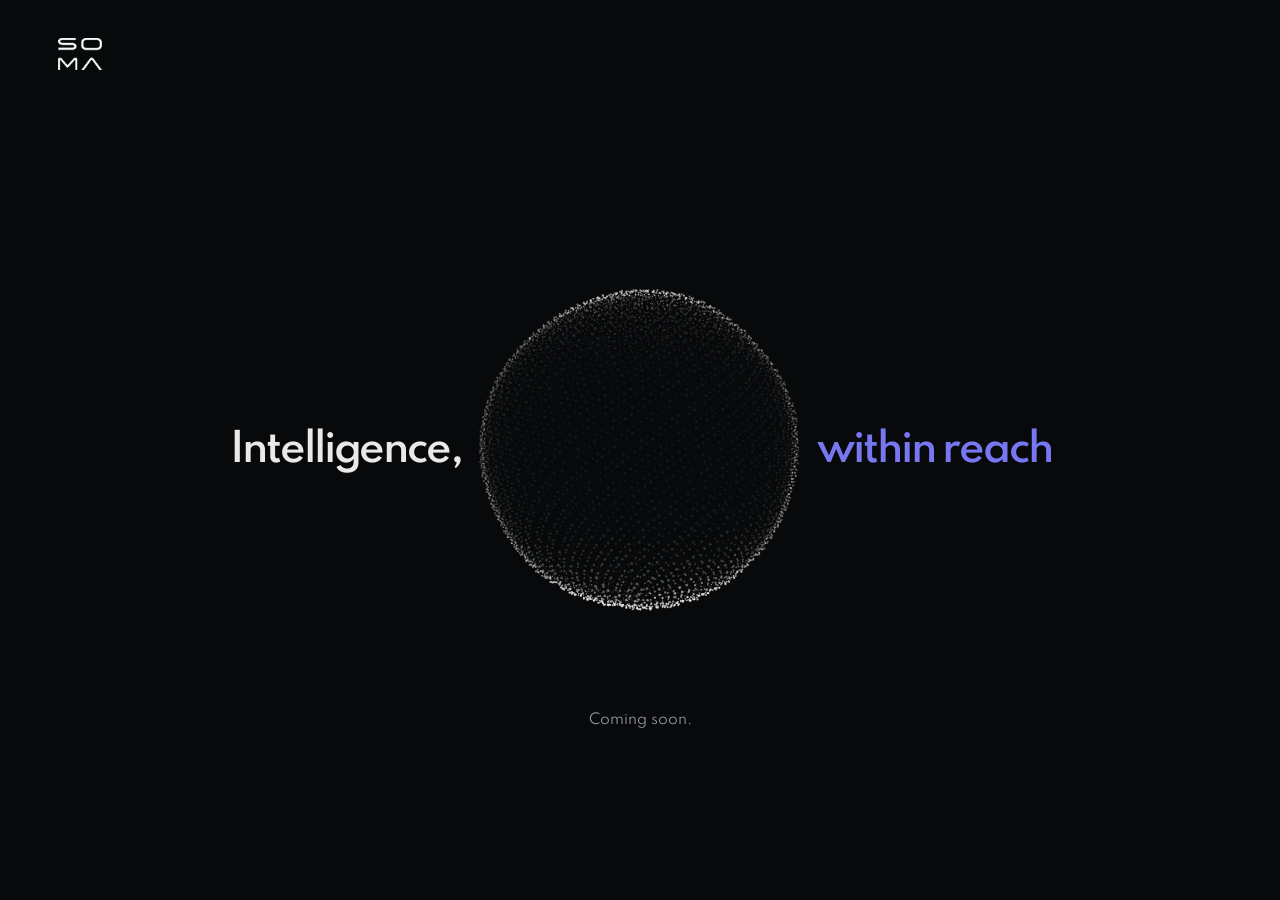
<file: soma-website 2/public/index.html>
<!doctype html><html lang="en"><head><meta charset="utf-8"><meta name="viewport" content="width=device-width,initial-scale=1"><meta name="theme-color" content="#08090a"><title>SomaStacks — Intelligence, within reach</title><link rel="icon" type="image/svg+xml" href="assets/soma-favicon.svg?v=2"><link rel="stylesheet" href="assets/style.css"></head><body><header><img class="logo" src="assets/soma-logo.png" alt="SOMA" width="44" height="32"></header><main aria-label="Interactive white particle sphere"><canvas id="field" aria-label="Move your pointer over the sphere to disturb its surface, or drag to rotate" role="img"></canvas><div class="copy"><h1><span class="title-left">Intelligence,</span> <span class="title-right">within reach</span></h1><p>Coming soon.</p></div></main><script type="module" src="assets/field.js"></script></body></html>
</file>
<file: soma-website 2/public/assets/style.css>
@font-face{font-family:Spartan;src:url(Spartan-400.ttf) format('truetype');font-display:swap}*{box-sizing:border-box}html,body{margin:0;width:100%;height:100%;overflow:hidden;background:#101113;color:#e9e9e7;font-family:Spartan,Arial,sans-serif}header,footer{position:fixed;left:clamp(24px,4.5vw,72px);right:clamp(24px,4.5vw,72px);display:flex;justify-content:space-between;align-items:center;z-index:2;pointer-events:none}header{top:38px;font-size:14px;letter-spacing:.17em}header .label{font-size:11px;letter-spacing:.12em;color:#73777b}footer{bottom:28px;font-size:12px;letter-spacing:.015em;color:#93979b}canvas{display:block;width:100vw;height:100svh;touch-action:none}button{pointer-events:auto;display:grid;place-items:center;width:40px;height:40px;border:1px solid #ffffff15;border-radius:50%;background:transparent;color:#afb3b7;cursor:pointer}button:hover{color:white;border-color:#ffffff55}button:focus-visible{outline:1px solid white;outline-offset:5px}button svg{fill:none;stroke:currentColor;stroke-width:1.2;stroke-linecap:round}@media(max-width:600px){header{top:26px}header .label{font-size:10px}footer{bottom:20px}}

@font-face{font-family:Spartan;src:url(Spartan-600.ttf) format('truetype');font-weight:600;font-display:swap}.logo{width:44px;height:32px;object-fit:contain;filter:invert(1)}.copy{position:absolute;inset:0;display:flex;flex-direction:column;align-items:center;justify-content:center;pointer-events:none;text-align:center;padding:24px}h1{font-size:clamp(34px,4.45vw,76px);font-weight:600;line-height:1.2;letter-spacing:-.05em;margin:0}h1 span{color:#7777f2}.copy p{font-size:14px;color:#999b9e;margin:28px 0 0;line-height:1.7}@media(max-width:600px){h1{font-size:clamp(30px,8vw,46px)}.copy p{font-size:12px}}

canvas{cursor:grab}canvas.dragging{cursor:grabbing}
/* Split typography frames the particle sphere. */
html,body{background:#08090a}.copy{padding:0}h1{position:absolute;inset:0;display:grid;grid-template-columns:1fr min(25.2vw,44.64svh) 1fr;align-items:center;gap:16px;padding:0 4.5vw;font-size:clamp(22px,3.05vw,54px);letter-spacing:-.055em;white-space:nowrap}h1 .title-left{grid-column:1;color:#e9e9e7;text-align:right}h1 .title-right{grid-column:3;text-align:left}.copy p{position:absolute;top:calc(50% + min(17.5vw,31svh) + 35px);margin:0;font-size:14px}
@media(max-width:700px){h1{display:flex;flex-direction:column;justify-content:space-between;inset:calc(50% - min(32vw,23svh) - 68px) 0 auto;height:calc(min(64vw,46svh) + 124px);font-size:clamp(27px,7vw,42px);gap:0}.copy p{top:calc(50% + min(32vw,23svh) + 84px);font-size:12px}}

@keyframes title-unfold{0%,25%{transform:translate(var(--intro-x,0px),var(--intro-y,0px))}100%{transform:translate(0,0)}}
@keyframes subtitle-reveal{0%,55%{opacity:0;transform:translateY(6px)}100%{opacity:1;transform:translateY(0)}}
.entering h1 span{animation:title-unfold 2.8s cubic-bezier(.22,.65,.25,1) both}.entering .copy p{animation:subtitle-reveal 3.4s ease both}
@media(prefers-reduced-motion:reduce){.entering h1 span,.entering .copy p{animation:none}}

body:not(.intro-ready) .copy{visibility:hidden}
</file>
